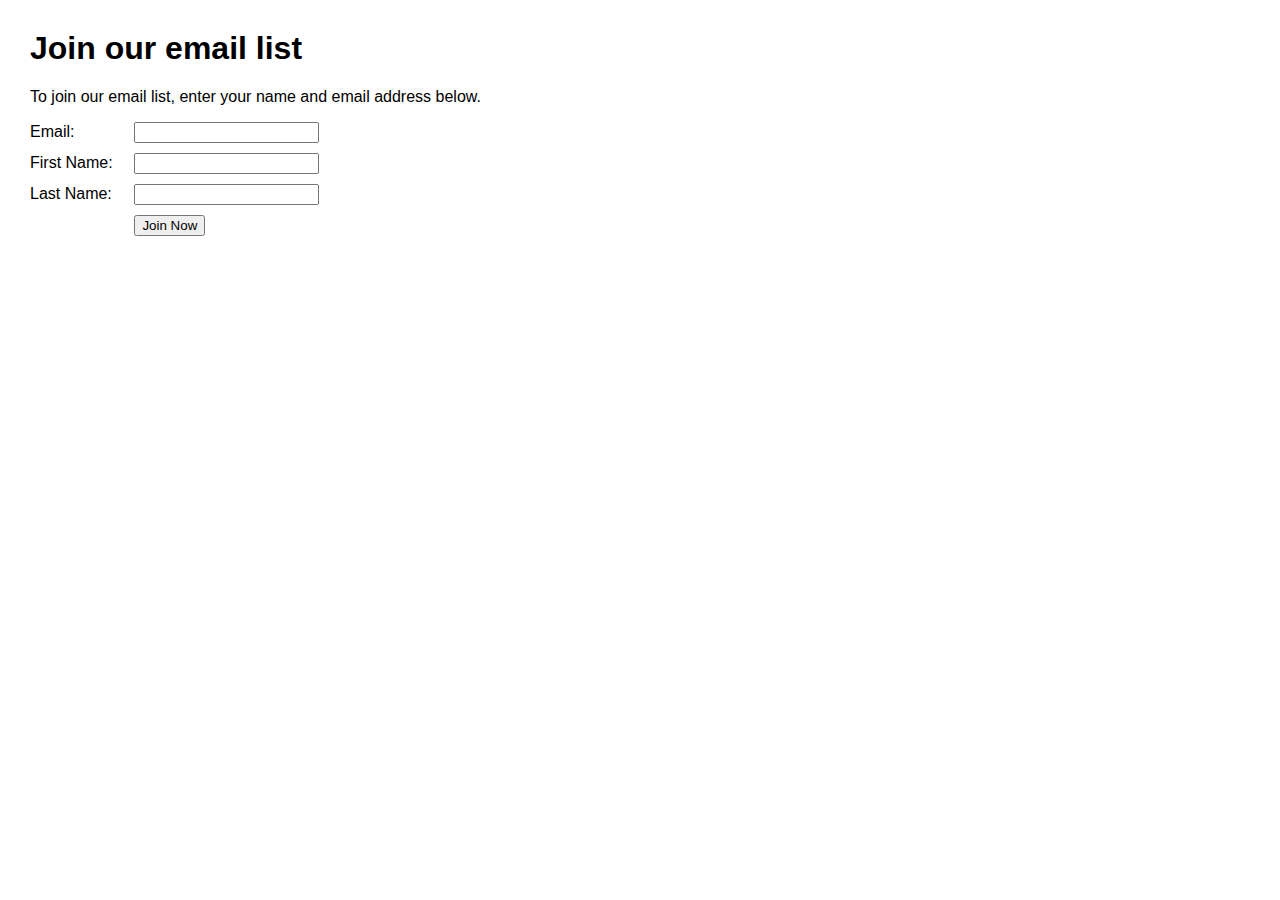
<file: target/EmailListMVC-1.0-SNAPSHOT/index.html>
<!DOCTYPE html>
<html>
<head>
    <meta charset="utf-8">
    <title>Murach's Java Servlets and JSP</title>
    <link rel="stylesheet" href="styles/main.css" type="text/css"/>
</head>
<body>
    <h1>Join our email list</h1>
    <p>To join our email list, enter your name and email address below.</p>

    <form action="emailList" method="post">
        <input type="hidden" name="action" value="add">
        <label>Email:</label>   
        <input type="email" name="email" required><br>

        <label>First Name:</label>
        <input type="text" name="firstName" required><br>

        <label>Last Name:</label>
        <input type="text" name="lastName" required><br>

        <label>&nbsp;</label>
        <input type="submit" value="Join Now" id="submit">
    </form>
</body>
</html>
</file>
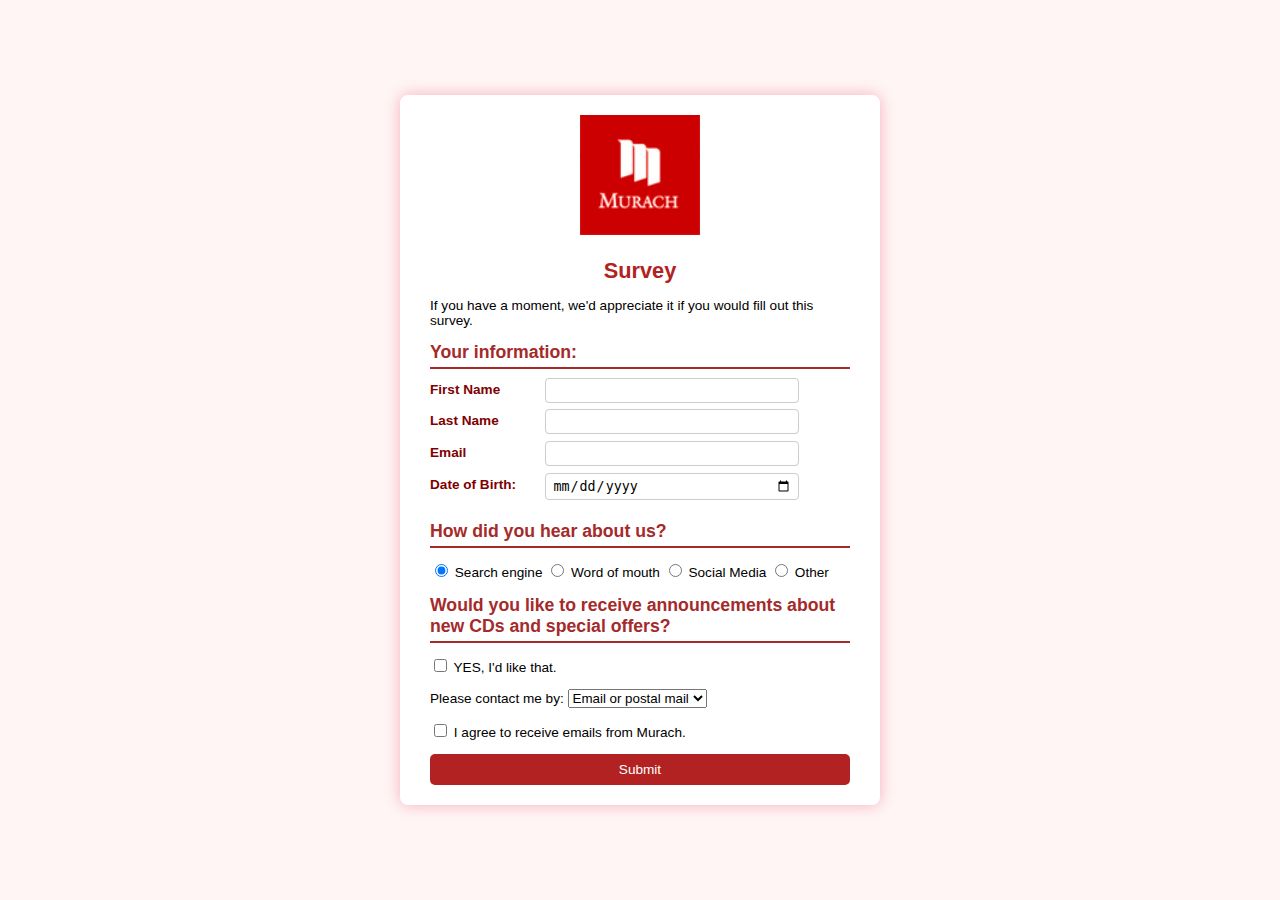
<file: SurveyWeb/target/ch04_ex1_survey/index.html>
<!DOCTYPE html>
<html>
<head>
    <meta charset="utf-8">
    <title>Murach's Java Servlets and JSP</title>
    <link rel="stylesheet" href="styles/survey.css?v=">
</head>
<body>
    <form action="survey" method="post">
        <div class="logo-container">
            <img src="images/murachlogo.jpg" alt="Murach Logo" class="logo">
        </div>

        <h1>Survey</h1>
        <p>If you have a moment, we'd appreciate it if you would fill out this survey.</p>

        <h2>Your information:</h2>
        <label>First Name</label>
        <input type="text" name="firstName" required><br>

        <label>Last Name</label>
        <input type="text" name="lastName" required><br>

        <label>Email</label>
        <input type="email" name="email" required><br>

        <label for="dob">Date of Birth:</label>
        <input type="date" id="dob" name="dob">

        <h2>How did you hear about us?</h2>
        <p>
            <input type="radio" name="heardFrom" value="Search Engine" checked> Search engine
            <input type="radio" name="heardFrom" value="Friend"> Word of mouth
            <input type="radio" name="heardFrom" value="Social Media"> Social Media
            <input type="radio" name="heardFrom" value="Other"> Other
        </p>

        <h2>Would you like to receive announcements about new CDs and special offers?</h2>
        <p>
            <input type="checkbox" name="wantsUpdates" value="yes"> YES, I'd like that.
        </p>

        <p>
            Please contact me by:
            <select name="contactVia">
                <option value="Both" selected>Email or postal mail</option>
                <option value="Email">Email only</option>
                <option value="Postal Mail">Postal mail only</option>
            </select>
        </p>

        <p>
            <input type="checkbox" name="agreeEmailContact" value="yes">
            I agree to receive emails from Murach.
        </p>

        <input type="submit" value="Submit" class="submit-btn">
    </form>
</body>
</html>
</file>
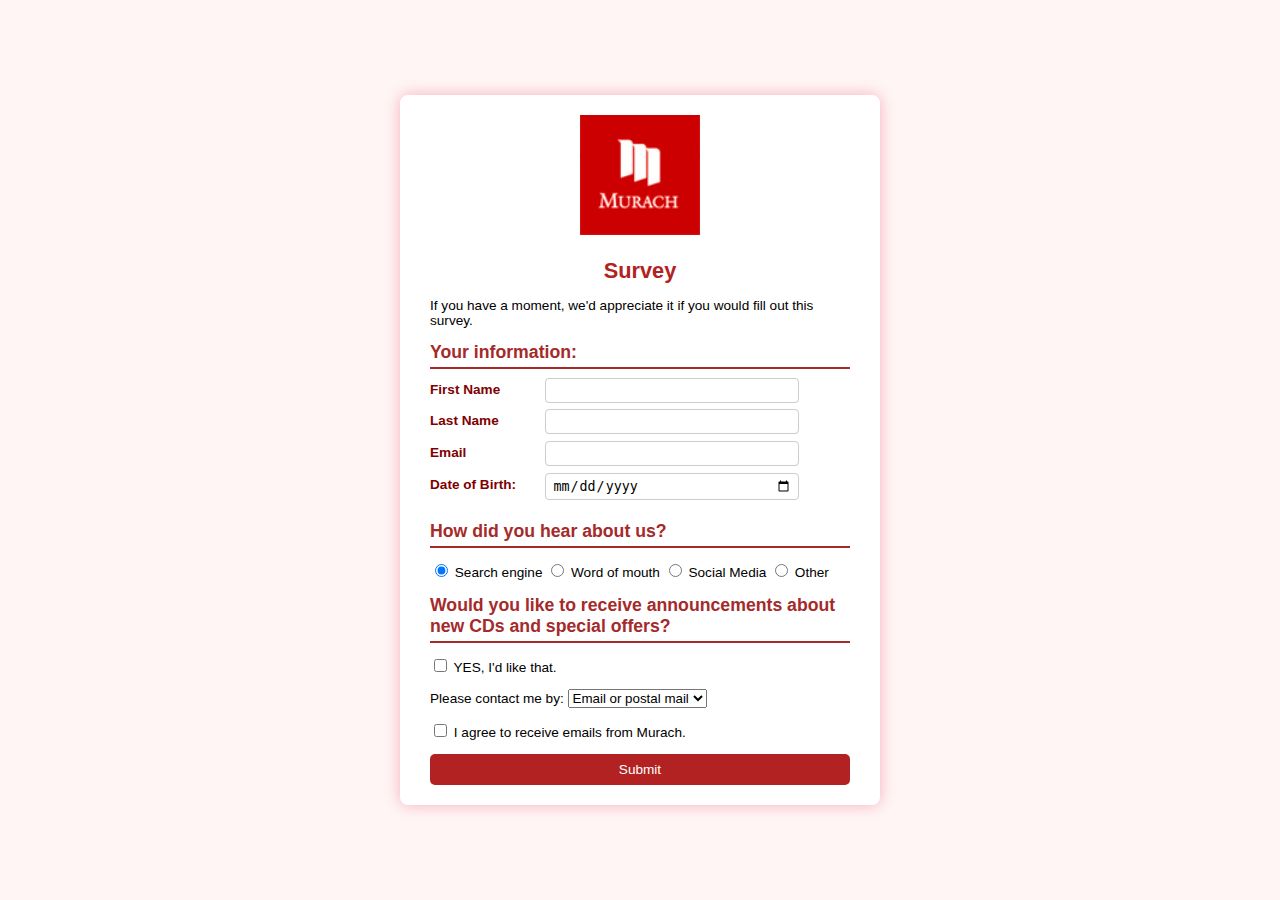
<file: SurveyWeb/src/main/webapp/index.html>
<!DOCTYPE html>
<html>
<head>
    <meta charset="UTF-8">
    <title>Murach's Java Servlets and JSP</title>
    <link rel="stylesheet" href="styles/survey.css?v=">
</head>
<body>
    <form action="survey" method="post">
        <div class="logo-container">
            <img src="images/murachlogo.jpg" alt="Murach Logo" class="logo">
        </div>

        <h1>Survey</h1>
        <p>If you have a moment, we'd appreciate it if you would fill out this survey.</p>

        <h2>Your information:</h2>
        <label>First Name</label>
        <input type="text" name="firstName" required><br>

        <label>Last Name</label>
        <input type="text" name="lastName" required><br>

        <label>Email</label>
        <input type="email" name="email" required><br>

        <label for="dob">Date of Birth:</label>
        <input type="date" id="dob" name="dob">

        <h2>How did you hear about us?</h2>
        <p>
            <input type="radio" name="heardFrom" value="Search Engine" checked> Search engine
            <input type="radio" name="heardFrom" value="Friend"> Word of mouth
            <input type="radio" name="heardFrom" value="Social Media"> Social Media
            <input type="radio" name="heardFrom" value="Other"> Other
        </p>

        <h2>Would you like to receive announcements about new CDs and special offers?</h2>
        <p>
            <input type="checkbox" name="wantsUpdates" value="yes"> YES, I'd like that.
        </p>

        <p>
            Please contact me by:
            <select name="contactVia">
                <option value="Both" selected>Email or postal mail</option>
                <option value="Email">Email only</option>
                <option value="Postal Mail">Postal mail only</option>
            </select>
        </p>

        <p>
            <input type="checkbox" name="agreeEmailContact" value="yes">
            I agree to receive emails from Murach.
        </p>

        <input type="submit" value="Submit" class="submit-btn">
    </form>
</body>
</html>
</file>
<file: target/EmailListMVC-1.0-SNAPSHOT/styles/main.css>
body {
    font-family: Arial, sans-serif;
    margin: 30px;
}

label {
    display: inline-block;
    width: 100px;
}

input {
    margin-bottom: 10px;
}
</file>
<file: SurveyWeb/target/ch04_ex1_survey/styles/survey.css>
body {
    display: flex;
    justify-content: center;
    align-items: center;
    height: 100vh;
    margin: 0;
    font-family: Arial, Helvetica, sans-serif;
    font-size: 85%;
    background-color: #fff5f5;
}

form {
    width: 420px;
    background-color: white;
    padding: 20px 30px;
    border-radius: 8px;
    box-shadow: 0 0 15px rgba(220, 20, 60, 0.3);
}

.logo-container {
    text-align: center;
    margin-bottom: 20px;
}
.logo {
    width: 120px;
    height: auto;
}

h1 {     
    font-size: 160%;
    color: #b22222;
    margin-bottom: 0.5em;    
    text-align: center;
}
h2 {     
    font-size: 130%;
    color: #a52a2a;
    margin-bottom: 0.5em;    
    border-bottom: 2px solid #a52a2a;
    padding-bottom: 0.2em;
}

label {
    float: left;
    width: 8em;
    margin-bottom: 0.5em;
    padding-top: 0.3em;
    font-weight: bold;
    color: #800000;
}

input[type="text"], input[type="email"], input[type="date"] {
    width: 18em;
    margin-left: 0.5em;    
    margin-bottom: 0.5em;
    padding: 4px 6px;
    border: 1px solid #ccc;
    border-radius: 4px;
}

.submit-btn {
    background-color: #b22222;
    color: white;
    padding: 8px 18px;
    font-size: 1em;
    border: none;
    border-radius: 5px;
    cursor: pointer;
    margin-top: 1em;
    display: block;
    width: 100%;
}
.submit-btn:hover {
    background-color: #800000;
}

br {
    clear: both;
}
</file>
<file: SurveyWeb/src/main/webapp/styles/survey.css>
body {
    display: flex;
    justify-content: center;
    align-items: center;
    height: 100vh;
    margin: 0;
    font-family: Arial, Helvetica, sans-serif;
    font-size: 85%;
    background-color: #fff5f5;
}

form {
    width: 420px;
    background-color: white;
    padding: 20px 30px;
    border-radius: 8px;
    box-shadow: 0 0 15px rgba(220, 20, 60, 0.3);
}

.logo-container {
    text-align: center;
    margin-bottom: 20px;
}
.logo {
    width: 120px;
    height: auto;
}

h1 {     
    font-size: 160%;
    color: #b22222;
    margin-bottom: 0.5em;    
    text-align: center;
}
h2 {     
    font-size: 130%;
    color: #a52a2a;
    margin-bottom: 0.5em;    
    border-bottom: 2px solid #a52a2a;
    padding-bottom: 0.2em;
}

label {
    float: left;
    width: 8em;
    margin-bottom: 0.5em;
    padding-top: 0.3em;
    font-weight: bold;
    color: #800000;
}

input[type="text"], input[type="email"], input[type="date"] {
    width: 18em;
    margin-left: 0.5em;    
    margin-bottom: 0.5em;
    padding: 4px 6px;
    border: 1px solid #ccc;
    border-radius: 4px;
}

.submit-btn {
    background-color: #b22222;
    color: white;
    padding: 8px 18px;
    font-size: 1em;
    border: none;
    border-radius: 5px;
    cursor: pointer;
    margin-top: 1em;
    display: block;
    width: 100%;
}
.submit-btn:hover {
    background-color: #800000;
}

br {
    clear: both;
}
</file>
